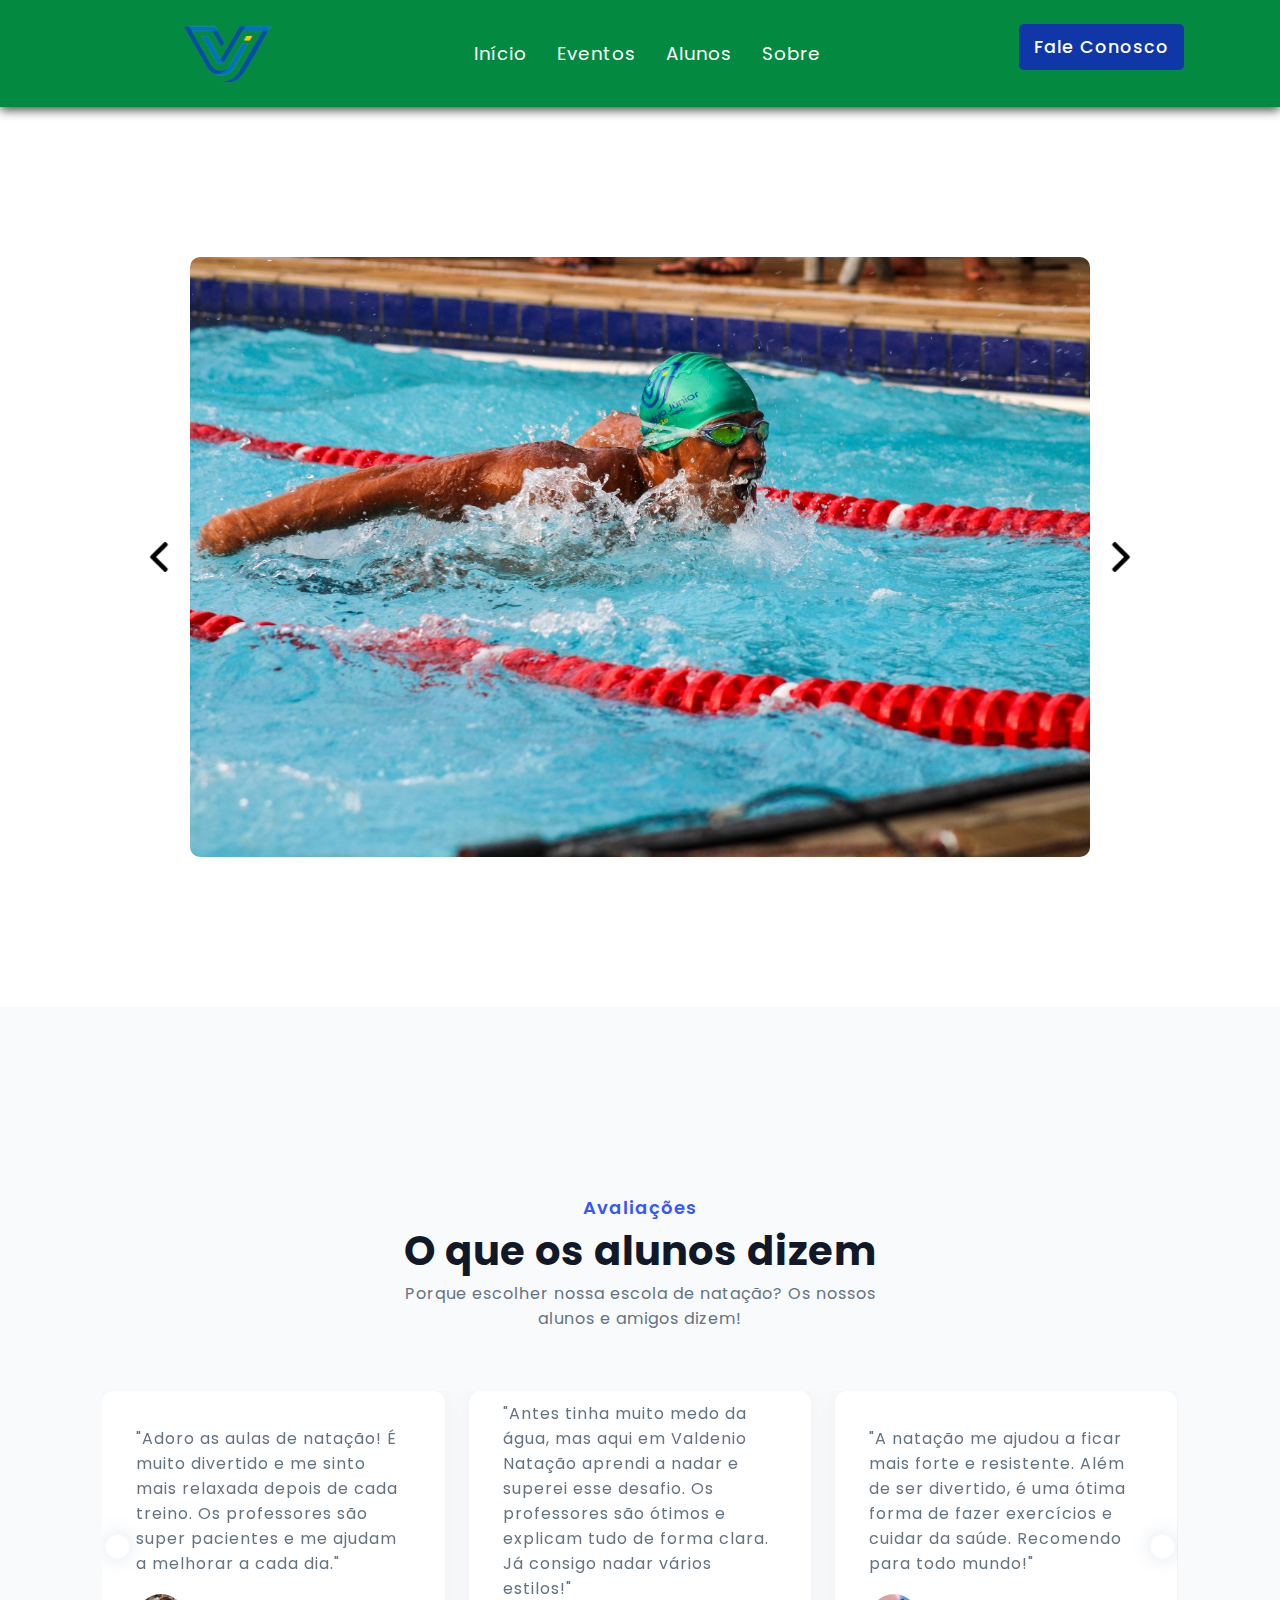
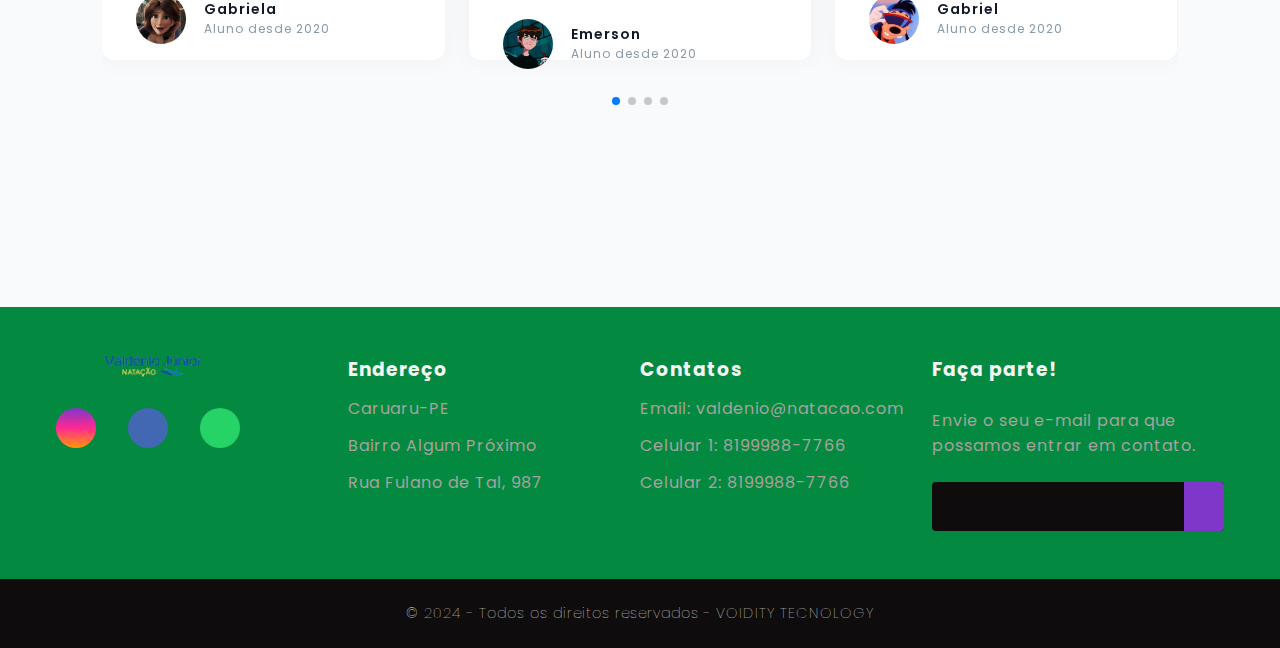
<file: index.html>
<!DOCTYPE html>
<html lang="pt-br">

<head>
    <meta charset="UTF-8">
    <meta http-equiv="X-UA-Compatible" content="IE=edge">
    <meta name="viewport" content="width=device-width, initial-scale=1.0">
    <link rel="stylesheet" href="assets/css/style_header.css">
    <link rel="stylesheet" href="assets/css/style_footer.css">
    <link rel="stylesheet" href="https://cdn.jsdelivr.net/npm/swiper@11/swiper-bundle.min.css"/>
    <link rel="stylesheet" href="https://cdnjs.cloudflare.com/ajax/libs/font-awesome/6.2.1/css/all.min.css" integrity="sha512-MV7K8+y+gLIBoVD59lQIYicR65iaqukzvf/nwasF0nqhPay5w/9lJmVM2hMDcnK1OnMGCdVK+iQrJ7lzPJQd1w==" crossorigin="anonymous" referrerpolicy="no-referrer" />
    <link rel="stylesheet" href="assets/css/style_avaliacoes_index.css">
    <link rel="stylesheet" href="assets/css/style_carrosel_index.css">
    <script src="assets/js/script_carrossel_index.js" defer></script>
    <title>Valdenio Natação</title>
</head>

<body>
    <header> <!--INICIO DO HEADER RESPONSIVO-->
        <nav class="nav-bar">
            <div class="logo">
                <img src="assets/img/logo.png" alt="Logo Valdenio Natação"> <!-- Referência da logo -->
            </div>
            <div class="nav-list">
                <ul>
                    <li class="nav-item"><a href="index.html" class="nav-link">Início</a></li>
                    <li class="nav-item"><a href="eventos.html" class="nav-link">Eventos</a></li>
                    <li class="nav-item"><a href="alunos.html" class="nav-link">Alunos</a></li>
                    <li class="nav-item"><a href="sobre_nos.html" class="nav-link">Sobre</a></li>
                </ul>
            </div>
            <div class="login-button">
                <button><a href="fale_conosco.html">Fale Conosco</a></button>
            </div>

            <div class="mobile-menu-icon">
                <button onclick="menuShow()"><img class="icon" src="assets/img/menu_white_36dp.svg" alt=""></button>
            </div>
        </nav>
        <div class="mobile-menu">
            <ul>
                <li class="nav-item"><a href="index.html" class="nav-link">Início</a></li>
                <li class="nav-item"><a href="eventos.html" class="nav-link">Eventos</a></li>
                <li class="nav-item"><a href="alunos.html" class="nav-link">Alunos</a></li>
                <li class="nav-item"><a href="sobre_nos.html" class="nav-link">Sobre</a></li>
            </ul>

            <div class="login-button">
                <button><a href="fale_conosco.html">Fale Conosco</a></button>
            </div>
        </div>
    </header> <!--FIM DO HEADER RESPONSIVO-->


    <div> <!--Divisão geral-->
        <div class="container-slider"> <!--Divisão carrosel1-->
            <button id="prev-button"><img src="assets/img/arrow.png" alt="prev-button"></button>
            <div class="container-images">
              <img src="assets/img/carrossel1.jpg" alt="Carrossel1" class="slider on">
              <img src="assets/img/carrossel2.jpg" alt="Carrossel2" class="slider">
              <img src="assets/img/carrossel3.jpg" alt="Carrossel3" class="slider">
              <img src="assets/img/carrossel4.jpg" alt="Carrossel4" class="slider">
            </div>
            <button id="next-button"><img src="assets/img/arrow.png" alt="next-button"></button>
        </div>


        <div> <!--INICIO DO CORPO DO SITE RESPONSIVO // AVALIAÇÕES DE ALUNOS--> 
        <main id="testimonials">
            <div id="testimonials_header">
                <h1>Avaliações</h1>
                <h2>
                    O que os alunos dizem
                </h2>
                <p>
                    Porque escolher nossa escola de natação?
                    Os nossos alunos e amigos dizem! 
                </p>
            </div>
    
            <div class="swiper">
                <div class="swiper-wrapper">
                    <div class="swiper-slide">
                        <div class="testimonial-rate">
                            <i class="fa-solid fa-star"></i>
                            <i class="fa-solid fa-star"></i>
                            <i class="fa-solid fa-star"></i>
                            <i class="fa-solid fa-star"></i>
                            <i class="fa-solid fa-star"></i>
                        </div>
    
                        <blockquote class="testimonial-quote">
                            "Adoro as aulas de natação! É muito divertido e me sinto mais relaxada depois de cada treino. 
                            Os professores são super pacientes e me ajudam a melhorar a cada dia."
                        </blockquote>
    
                        <div class="testimonial-author">
                            <div class="author-avatar">
                                <img src="assets/img/avatar4.jpeg" alt="Imagem de uma pessoa">
                            </div>
    
                            <div class="author-info">
                                <h3>Gabriela</h3>
                                <p>Aluno desde 2020</p>
                            </div>
                        </div>
                    </div>
    
                    <div class="swiper-slide">
                        <div class="testimonial-rate">
                            <i class="fa-solid fa-star"></i>
                            <i class="fa-solid fa-star"></i>
                            <i class="fa-solid fa-star"></i>
                            <i class="fa-solid fa-star"></i>
                            <i class="fa-solid fa-star"></i>
                        </div>
    
                        <blockquote class="testimonial-quote">
                            "Antes tinha muito medo da água, mas aqui em Valdenio Natação aprendi a nadar e superei esse desafio.
                            Os professores são ótimos e explicam tudo de forma clara. Já consigo nadar vários estilos!"
                        </blockquote>
    
                        <div class="testimonial-author">
                            <div class="author-avatar">
                                <img src="assets/img/avatar3.jpeg" alt="Imagem de uma pessoa">
                            </div>
    
                            <div class="author-info">
                                <h3>Emerson</h3>
                                <p>Aluno desde 2020</p>
                            </div>
                        </div>
                    </div>
    
                    <div class="swiper-slide">
                        <div class="testimonial-rate">
                            <i class="fa-solid fa-star"></i>
                            <i class="fa-solid fa-star"></i>
                            <i class="fa-solid fa-star"></i>
                            <i class="fa-solid fa-star"></i>
                            <i class="fa-solid fa-star"></i>
                        </div>
    
                        <blockquote class="testimonial-quote">
                            "A natação me ajudou a ficar mais forte e resistente. Além de ser divertido, 
                            é uma ótima forma de fazer exercícios e cuidar da saúde. Recomendo para todo mundo!"
                        </blockquote>
    
                        <div class="testimonial-author">
                            <div class="author-avatar">
                                <img src="assets/img/avatar2.jpeg" alt="Imagem de uma pessoa">
                            </div>
    
                            <div class="author-info">
                                <h3>Gabriel</h3>
                                <p>Aluno desde 2020</p>
                            </div>
                        </div>
                    </div>
    
                    <div class="swiper-slide">
                        <div class="testimonial-rate">
                            <i class="fa-solid fa-star"></i>
                            <i class="fa-solid fa-star"></i>
                            <i class="fa-solid fa-star"></i>
                            <i class="fa-solid fa-star"></i>
                            <i class="fa-solid fa-star"></i>
                        </div>
    
                        <blockquote class="testimonial-quote">
                            "Aprender a nadar com Valdenio foi a melhor decisão que eu já tomei. 
                            É uma habilidade que vou levar para a vida toda e que me traz muita segurança."
                        </blockquote>
    
                        <div class="testimonial-author">
                            <div class="author-avatar">
                                <img src="assets/img/avatar1.jpeg" alt="Imagem de uma pessoa">
                            </div>
    
                            <div class="author-info">
                                <h3>Kayo</h3>
                                <p>Aluno desde 2020</p>
                            </div>
                        </div>
                    </div>
                </div>
                <div class="swiper-pagination"></div>
            
                <div class="swiper-button-prev"></div>
                <div class="swiper-button-next"></div>
            </div>
        </main>
    
        <script src="https://cdn.jsdelivr.net/npm/swiper@11/swiper-bundle.min.js"></script>
        <script src="assets/js/script_avaliacoes.js"></script>
        </div> <!--FIM DO CORPO RESPONSIVO-->

    </div>




    <footer class="footer"> <!--INICIO DO FOOTER RESPONSIVO-->
        <div id="footer_content">
            <div id="footer_contacts">
                <img src="assets/img/logo_nome.png" alt="Logo Valdenio Natação"> <!-- Referência da logo -->


                <div id="footer_social_media">
                    <a href="#" class="footer-link" id="instagram">
                        <i class="fa-brands fa-instagram"></i>
                    </a>

                    <a href="#" class="footer-link" id="facebook">
                        <i class="fa-brands fa-facebook-f"></i>
                    </a>

                    <a href="#" class="footer-link" id="whatsapp">
                        <i class="fa-brands fa-whatsapp"></i>
                    </a>
                </div>
            </div>
            
            <ul class="footer-list">
                <li>
                    <h3 class="title">Endereço</h3>
                </li>
                <li>
                    <p href="#" class="footer-link">Caruaru-PE</p>
                </li>
                <li>
                    <p href="#" class="footer-link">Bairro Algum Próximo</p>
                </li>
                <li>
                    <p href="#" class="footer-link">Rua Fulano de Tal, 987</p>
                </li>
            </ul>

            <ul class="footer-list">
                <li>
                    <h3>Contatos</h3>
                </li>
                <li>
                    <p href="#" class="footer-link">Email: valdenio@natacao.com</p>
                </li>
                <li>
                    <p href="#" class="footer-link">Celular 1: 8199988-7766</p>
                </li>
                <li>
                    <p href="#" class="footer-link">Celular 2: 8199988-7766</p>
                </li>
            </ul>

            <div id="footer_subscribe">
                <h3>Faça parte!</h3>

                <p>
                    Envie o seu e-mail para que possamos entrar em contato.
                </p>

                <div id="input_group">
                    <input type="email" id="email">
                    <button>
                        <i class="fa-regular fa-envelope"></i>
                    </button>
                </div>
            </div>
        </div>

        <div id="footer_copyright">
            &#169
            2024 - Todos os direitos reservados - VOIDITY TECNOLOGY
        </div>
    </footer> <!--FIM DO FOOTER RESPONSIVO-->
    <script src="assets/js/script.js"></script>
</body>

</html>
</file>
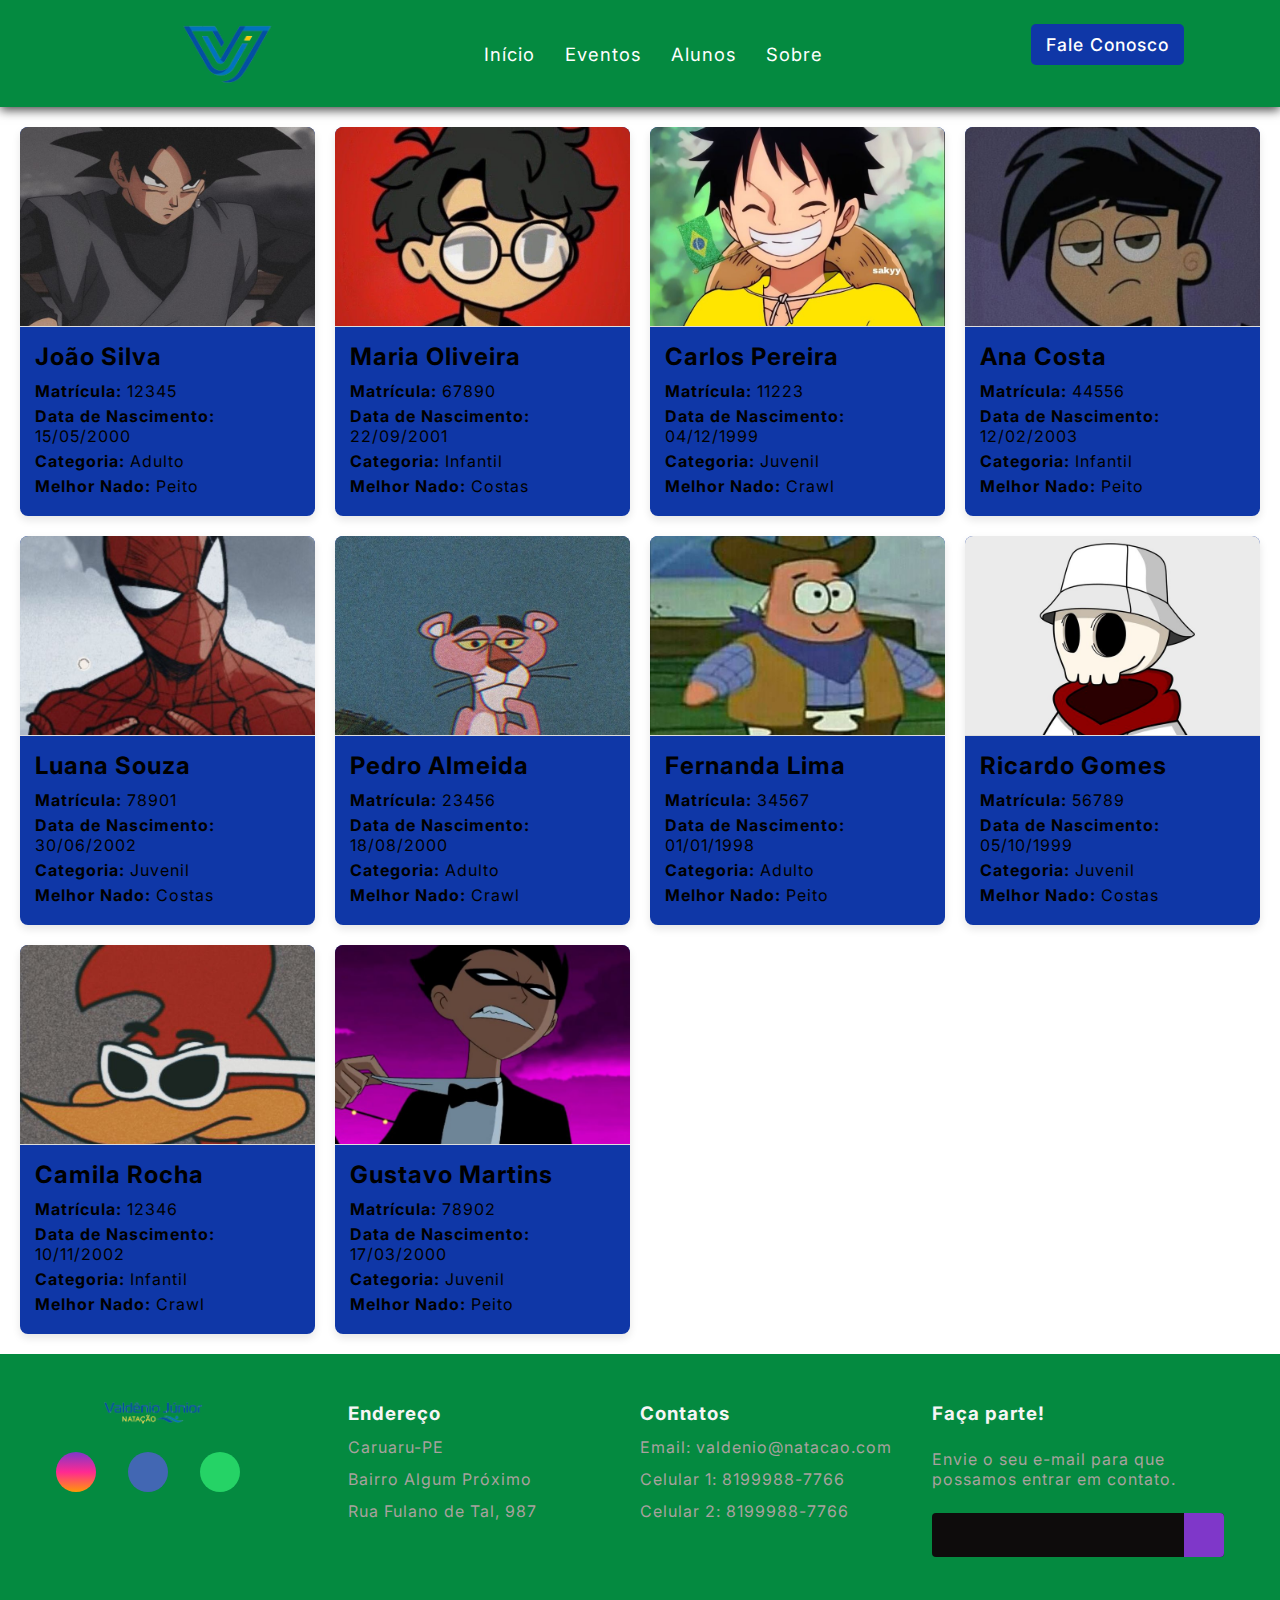
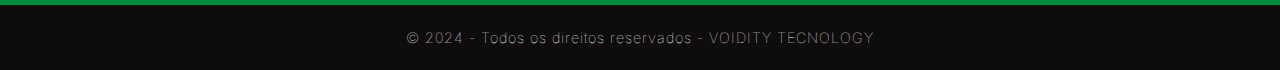
<file: alunos.html>
<!DOCTYPE html>
<html lang="pt-br">

<head>
    <meta charset="UTF-8">
    <meta http-equiv="X-UA-Compatible" content="IE=edge">
    <meta name="viewport" content="width=device-width, initial-scale=1.0">
    <link rel="stylesheet" href="assets/css/style_header.css">
    <link rel="stylesheet" href="assets/css/style_footer.css">
    <link rel="stylesheet" href="assets/css/style_alunos.css">
    <link rel="stylesheet" href="https://cdnjs.cloudflare.com/ajax/libs/font-awesome/6.2.1/css/all.min.css" integrity="sha512-MV7K8+y+gLIBoVD59lQIYicR65iaqukzvf/nwasF0nqhPay5w/9lJmVM2hMDcnK1OnMGCdVK+iQrJ7lzPJQd1w==" crossorigin="anonymous" referrerpolicy="no-referrer" />
    <title>Alunos</title>
</head>

<body>
    <header> <!--INICIO DO HEADER RESPONSIVO-->
        <nav class="nav-bar">
            <div class="logo">
                <img src="assets/img/logo.png" alt="Logo Valdenio Natação"> <!-- Referência da logo -->
            </div>
            <div class="nav-list">
                <ul>
                    <li class="nav-item"><a href="index.html" class="nav-link">Início</a></li>
                    <li class="nav-item"><a href="eventos.html" class="nav-link">Eventos</a></li>
                    <li class="nav-item"><a href="alunos.html" class="nav-link">Alunos</a></li>
                    <li class="nav-item"><a href="sobre_nos.html" class="nav-link">Sobre</a></li>
                </ul>
            </div>
            <div class="login-button">
                <button><a href="fale_conosco.html">Fale Conosco</a></button>
            </div>

            <div class="mobile-menu-icon">
                <button onclick="menuShow()"><img class="icon" src="assets/img/menu_white_36dp.svg" alt=""></button>
            </div>
        </nav>
        <div class="mobile-menu">
            <ul>
                <li class="nav-item"><a href="index.html" class="nav-link">Início</a></li>
                <li class="nav-item"><a href="eventos.html" class="nav-link">Eventos</a></li>
                <li class="nav-item"><a href="alunos.html" class="nav-link">Alunos</a></li>
                <li class="nav-item"><a href="sobre_nos.html" class="nav-link">Sobre</a></li>
            </ul>

            <div class="login-button">
                <button><a href="fale_conosco.html">Fale Conosco</a></button>
            </div>
        </div>
    </header> <!--FIM DO HEADER RESPONSIVO-->




    <div class="container">
            <div class="aluno">
                <img src="assets/img/aluno1.jpeg" alt="Foto do aluno 1">
                <div class="info">
                    <h2>João Silva</h2>
                    <p><strong>Matrícula:</strong> 12345</p>
                    <p><strong>Data de Nascimento:</strong> 15/05/2000</p>
                    <p><strong>Categoria:</strong> Adulto</p>
                    <p><strong>Melhor Nado:</strong> Peito</p>
                </div>
            </div>

            <div class="aluno">
                <img src="assets/img/aluno2.jpeg" alt="Foto do aluno 2">
                <div class="info">
                    <h2>Maria Oliveira</h2>
                    <p><strong>Matrícula:</strong> 67890</p>
                    <p><strong>Data de Nascimento:</strong> 22/09/2001</p>
                    <p><strong>Categoria:</strong> Infantil</p>
                    <p><strong>Melhor Nado:</strong> Costas</p>
                </div>
            </div>

            <div class="aluno">
                <img src="assets/img/aluno3.jpeg" alt="Foto do aluno 3">
                <div class="info">
                    <h2>Carlos Pereira</h2>
                    <p><strong>Matrícula:</strong> 11223</p>
                    <p><strong>Data de Nascimento:</strong> 04/12/1999</p>
                    <p><strong>Categoria:</strong> Juvenil</p>
                    <p><strong>Melhor Nado:</strong> Crawl</p>
                </div>
            </div>

            <div class="aluno">
                <img src="assets/img/aluno4.jpeg" alt="Foto do aluno 4">
                <div class="info">
                    <h2>Ana Costa</h2>
                    <p><strong>Matrícula:</strong> 44556</p>
                    <p><strong>Data de Nascimento:</strong> 12/02/2003</p>
                    <p><strong>Categoria:</strong> Infantil</p>
                    <p><strong>Melhor Nado:</strong> Peito</p>
                </div>
            </div>

            <div class="aluno">
                <img src="assets/img/aluno5.jpeg" alt="Foto do aluno 5">
                <div class="info">
                    <h2>Luana Souza</h2>
                    <p><strong>Matrícula:</strong> 78901</p>
                    <p><strong>Data de Nascimento:</strong> 30/06/2002</p>
                    <p><strong>Categoria:</strong> Juvenil</p>
                    <p><strong>Melhor Nado:</strong> Costas</p>
                </div>
            </div>

            <div class="aluno">
                <img src="assets/img/aluno6.jpeg" alt="Foto do aluno 6">
                <div class="info">
                    <h2>Pedro Almeida</h2>
                    <p><strong>Matrícula:</strong> 23456</p>
                    <p><strong>Data de Nascimento:</strong> 18/08/2000</p>
                    <p><strong>Categoria:</strong> Adulto</p>
                    <p><strong>Melhor Nado:</strong> Crawl</p>
                </div>
            </div>

            <div class="aluno">
                <img src="assets/img/aluno7.jpeg" alt="Foto do aluno 7">
                <div class="info">
                    <h2>Fernanda Lima</h2>
                    <p><strong>Matrícula:</strong> 34567</p>
                    <p><strong>Data de Nascimento:</strong> 01/01/1998</p>
                    <p><strong>Categoria:</strong> Adulto</p>
                    <p><strong>Melhor Nado:</strong> Peito</p>
                </div>
            </div>

            <div class="aluno">
                <img src="assets/img/aluno8.jpeg" alt="Foto do aluno 8">
                <div class="info">
                    <h2>Ricardo Gomes</h2>
                    <p><strong>Matrícula:</strong> 56789</p>
                    <p><strong>Data de Nascimento:</strong> 05/10/1999</p>
                    <p><strong>Categoria:</strong> Juvenil</p>
                    <p><strong>Melhor Nado:</strong> Costas</p>
                </div>
            </div>

            <div class="aluno">
                <img src="assets/img/aluno9.jpeg" alt="Foto do aluno 9">
                <div class="info">
                    <h2>Camila Rocha</h2>
                    <p><strong>Matrícula:</strong> 12346</p>
                    <p><strong>Data de Nascimento:</strong> 10/11/2002</p>
                    <p><strong>Categoria:</strong> Infantil</p>
                    <p><strong>Melhor Nado:</strong> Crawl</p>
                </div>
            </div>

            <div class="aluno">
                <img src="assets/img/aluno10.jpeg" alt="Foto do aluno 10">
                <div class="info">
                    <h2>Gustavo Martins</h2>
                    <p><strong>Matrícula:</strong> 78902</p>
                    <p><strong>Data de Nascimento:</strong> 17/03/2000</p>
                    <p><strong>Categoria:</strong> Juvenil</p>
                    <p><strong>Melhor Nado:</strong> Peito</p>
                </div>
            </div>

    </div>





    <footer class="footer"> <!--INICIO DO FOOTER RESPONSIVO-->
        <div id="footer_content">
            <div id="footer_contacts">
                <img src="assets/img/logo_nome.png" alt="Logo Valdenio Natação"> <!-- Referência da logo -->


                <div id="footer_social_media">
                    <a href="#" class="footer-link" id="instagram">
                        <i class="fa-brands fa-instagram"></i>
                    </a>

                    <a href="#" class="footer-link" id="facebook">
                        <i class="fa-brands fa-facebook-f"></i>
                    </a>

                    <a href="#" class="footer-link" id="whatsapp">
                        <i class="fa-brands fa-whatsapp"></i>
                    </a>
                </div>
            </div>
            
            <ul class="footer-list">
                <li>
                    <h3 class="title">Endereço</h3>
                </li>
                <li>
                    <p href="#" class="footer-link">Caruaru-PE</p>
                </li>
                <li>
                    <p href="#" class="footer-link">Bairro Algum Próximo</p>
                </li>
                <li>
                    <p href="#" class="footer-link">Rua Fulano de Tal, 987</p>
                </li>
            </ul>

            <ul class="footer-list">
                <li>
                    <h3>Contatos</h3>
                </li>
                <li>
                    <p href="#" class="footer-link">Email: valdenio@natacao.com</p>
                </li>
                <li>
                    <p href="#" class="footer-link">Celular 1: 8199988-7766</p>
                </li>
                <li>
                    <p href="#" class="footer-link">Celular 2: 8199988-7766</p>
                </li>
            </ul>

            <div id="footer_subscribe">
                <h3>Faça parte!</h3>

                <p>
                    Envie o seu e-mail para que possamos entrar em contato.
                </p>

                <div id="input_group">
                    <input type="email" id="email">
                    <button>
                        <i class="fa-regular fa-envelope"></i>
                    </button>
                </div>
            </div>
        </div>

        <div id="footer_copyright">
            &#169
            2024 - Todos os direitos reservados - VOIDITY TECNOLOGY
        </div>
    </footer> <!--FIM DO FOOTER RESPONSIVO-->
    <script src="assets/js/script.js"></script>
</body>

</html>
</file>
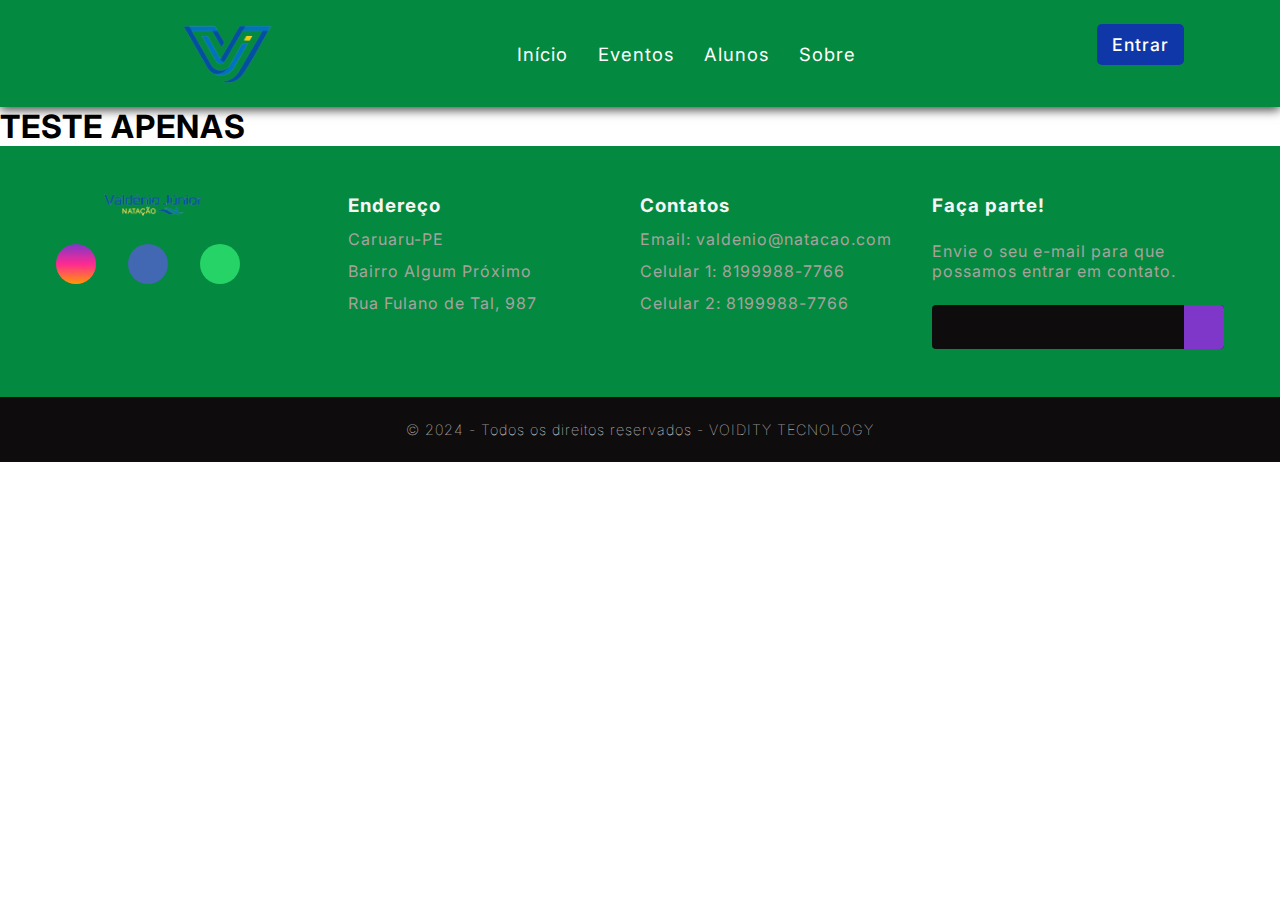
<file: extra.html>
<!DOCTYPE html>
<html lang="pt-br">

<head>
    <meta charset="UTF-8">
    <meta http-equiv="X-UA-Compatible" content="IE=edge">
    <meta name="viewport" content="width=device-width, initial-scale=1.0">
    <link rel="stylesheet" href="assets/css/style_header.css">
    <link rel="stylesheet" href="assets/css/style_footer.css">
    <link rel="stylesheet" href="https://cdnjs.cloudflare.com/ajax/libs/font-awesome/6.2.1/css/all.min.css" integrity="sha512-MV7K8+y+gLIBoVD59lQIYicR65iaqukzvf/nwasF0nqhPay5w/9lJmVM2hMDcnK1OnMGCdVK+iQrJ7lzPJQd1w==" crossorigin="anonymous" referrerpolicy="no-referrer" />
    <title>Valdenio Natação</title>
</head>

<body>
    <header> <!--INICIO DO HEADER RESPONSIVO-->
        <nav class="nav-bar">
            <div class="logo">
                <img src="assets/img/logo.png" alt="Logo Valdenio Natação"> <!-- Referência da logo -->
            </div>
            <div class="nav-list">
                <ul>
                    <li class="nav-item"><a href="#" class="nav-link">Início</a></li>
                    <li class="nav-item"><a href="#" class="nav-link">Eventos</a></li>
                    <li class="nav-item"><a href="#" class="nav-link">Alunos</a></li>
                    <li class="nav-item"><a href="#" class="nav-link">Sobre</a></li>
                </ul>
            </div>
            <div class="login-button">
                <button><a href="#">Entrar</a></button>
            </div>

            <div class="mobile-menu-icon">
                <button onclick="menuShow()"><img class="icon" src="assets/img/menu_white_36dp.svg" alt=""></button>
            </div>
        </nav>
        <div class="mobile-menu">
            <ul>
                <li class="nav-item"><a href="#" class="nav-link">Início</a></li>
                <li class="nav-item"><a href="#" class="nav-link">Eventos</a></li>
                <li class="nav-item"><a href="#" class="nav-link">Alunos</a></li>
                <li class="nav-item"><a href="#" class="nav-link">Sobre</a></li>
            </ul>

            <div class="login-button">
                <button><a href="#">Entrar</a></button>
            </div>
        </div>
    </header> <!--FIM DO HEADER RESPONSIVO-->




    <div> <!--INICIO DO CORPO DO SITE RESPONSIVO-->
        <h1>TESTE APENAS</h1>
    </div> <!--FIM DO CORPO RESPONSIVO-->





    <footer class="footer"> <!--INICIO DO FOOTER RESPONSIVO-->
        <div id="footer_content">
            <div id="footer_contacts">
                <img src="assets/img/logo_nome.png" alt="Logo Valdenio Natação"> <!-- Referência da logo -->


                <div id="footer_social_media">
                    <a href="#" class="footer-link" id="instagram">
                        <i class="fa-brands fa-instagram"></i>
                    </a>

                    <a href="#" class="footer-link" id="facebook">
                        <i class="fa-brands fa-facebook-f"></i>
                    </a>

                    <a href="#" class="footer-link" id="whatsapp">
                        <i class="fa-brands fa-whatsapp"></i>
                    </a>
                </div>
            </div>
            
            <ul class="footer-list">
                <li>
                    <h3 class="title">Endereço</h3>
                </li>
                <li>
                    <p href="#" class="footer-link">Caruaru-PE</p>
                </li>
                <li>
                    <p href="#" class="footer-link">Bairro Algum Próximo</p>
                </li>
                <li>
                    <p href="#" class="footer-link">Rua Fulano de Tal, 987</p>
                </li>
            </ul>

            <ul class="footer-list">
                <li>
                    <h3>Contatos</h3>
                </li>
                <li>
                    <p href="#" class="footer-link">Email: valdenio@natacao.com</p>
                </li>
                <li>
                    <p href="#" class="footer-link">Celular 1: 8199988-7766</p>
                </li>
                <li>
                    <p href="#" class="footer-link">Celular 2: 8199988-7766</p>
                </li>
            </ul>

            <div id="footer_subscribe">
                <h3>Faça parte!</h3>

                <p>
                    Envie o seu e-mail para que possamos entrar em contato.
                </p>

                <div id="input_group">
                    <input type="email" id="email">
                    <button>
                        <i class="fa-regular fa-envelope"></i>
                    </button>
                </div>
            </div>
        </div>

        <div id="footer_copyright">
            &#169
            2024 - Todos os direitos reservados - VOIDITY TECNOLOGY
        </div>
    </footer> <!--FIM DO FOOTER RESPONSIVO-->
    <script src="assets/js/script.js"></script>
</body>

</html>
</file>
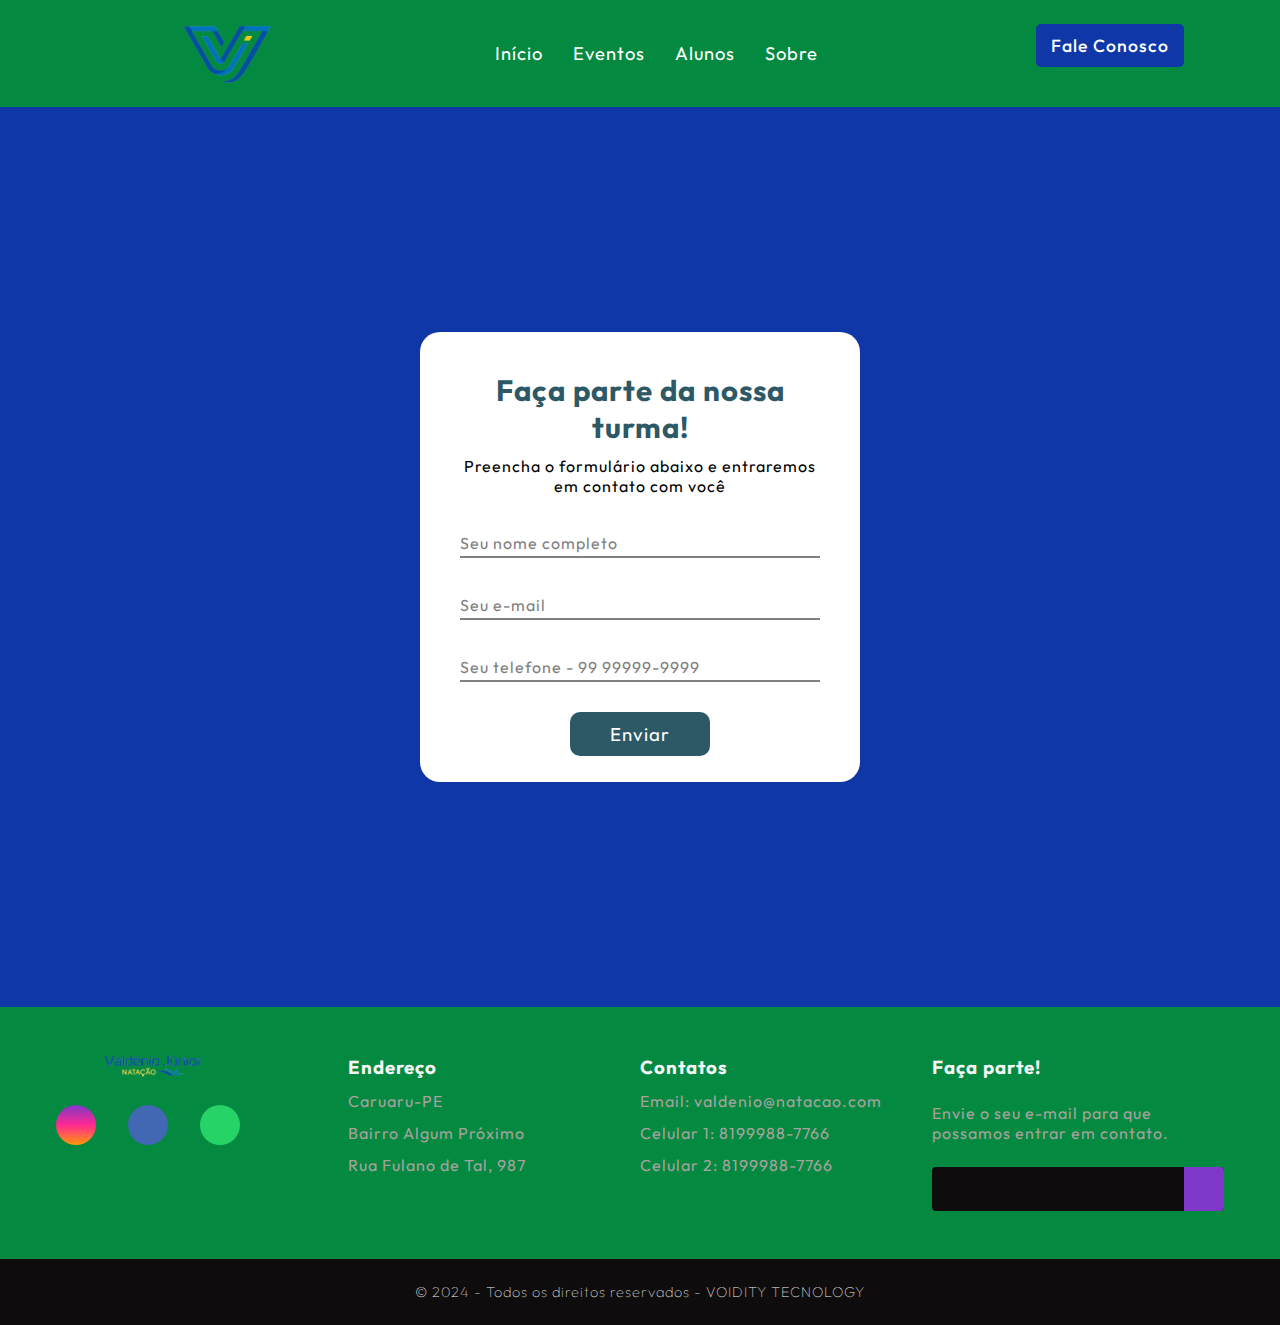
<file: fale_conosco.html>
<!DOCTYPE html>
<html lang="pt-br">

<head>
    <meta charset="UTF-8">
    <meta http-equiv="X-UA-Compatible" content="IE=edge">
    <meta name="viewport" content="width=device-width, initial-scale=1.0">
    <link rel="stylesheet" href="assets/css/style_header.css">
    <link rel="stylesheet" href="assets/css/style_footer.css">
    <link rel="stylesheet" href="https://cdnjs.cloudflare.com/ajax/libs/font-awesome/6.2.1/css/all.min.css" integrity="sha512-MV7K8+y+gLIBoVD59lQIYicR65iaqukzvf/nwasF0nqhPay5w/9lJmVM2hMDcnK1OnMGCdVK+iQrJ7lzPJQd1w==" crossorigin="anonymous" referrerpolicy="no-referrer" />
    <link rel="stylesheet" href="assets/css/style_formulario.css">
    <title>Fale Conosco</title>
</head>

<body>
    <header> <!--INICIO DO HEADER RESPONSIVO-->
        <nav class="nav-bar">
            <div class="logo">
                <img src="assets/img/logo.png" alt="Logo Valdenio Natação"> <!-- Referência da logo -->
            </div>
            <div class="nav-list">
                <ul>
                    <li class="nav-item"><a href="index.html" class="nav-link">Início</a></li>
                    <li class="nav-item"><a href="eventos.html" class="nav-link">Eventos</a></li>
                    <li class="nav-item"><a href="alunos.html" class="nav-link">Alunos</a></li>
                    <li class="nav-item"><a href="sobre_nos.html" class="nav-link">Sobre</a></li>
                </ul>
            </div>
            <div class="login-button">
                <button><a href="fale_conosco.html">Fale Conosco</a></button>
            </div>

            <div class="mobile-menu-icon">
                <button onclick="menuShow()"><img class="icon" src="assets/img/menu_white_36dp.svg" alt=""></button>
            </div>
        </nav>
        <div class="mobile-menu">
            <ul>
                <li class="nav-item"><a href="index.html" class="nav-link">Início</a></li>
                <li class="nav-item"><a href="eventos.html" class="nav-link">Eventos</a></li>
                <li class="nav-item"><a href="alunos.html" class="nav-link">Alunos</a></li>
                <li class="nav-item"><a href="sobre_nos.html" class="nav-link">Sobre</a></li>
            </ul>

            <div class="login-button">
                <button><a href="fale_conosco.html">Fale Conosco</a></button>
            </div>
        </div>
    </header> <!--FIM DO HEADER RESPONSIVO-->



    <div class="background-forms"> <!--INICIO DO FORMULARIO-->
    <section class="form-container">
        <div class="container">
            <form>
                <h1>Faça parte da nossa turma!</h1>
                <p>Preencha o formulário abaixo e entraremos em contato com você</p>
                <div class="input-single">
                    <input class="input" type="text" id="nome" required>
                    <label for="nome">Seu nome completo</label>
                </div>
                <div class="input-single">
                    <input class="input" type="email" id="email" required>
                    <label for="email">Seu e-mail</label>
                </div>
                <div class="input-single">
                    <input class="input "type="tel" id="telefone" name="fone" required pattern="[0-9]{2} [0-9]{5}-[0-9]{4}">
                    <label for="telefone">Seu telefone - 99 99999-9999</label>
                </div>
                <div class="btn"><input type="submit" value="Enviar"></div>
            </form>
        </div>
    </section>
    </div>





    <footer class="footer"> <!--INICIO DO FOOTER RESPONSIVO-->
        <div id="footer_content">
            <div id="footer_contacts">
                <img src="assets/img/logo_nome.png" alt="Logo Valdenio Natação"> <!-- Referência da logo -->


                <div id="footer_social_media">
                    <a href="#" class="footer-link" id="instagram">
                        <i class="fa-brands fa-instagram"></i>
                    </a>

                    <a href="#" class="footer-link" id="facebook">
                        <i class="fa-brands fa-facebook-f"></i>
                    </a>

                    <a href="#" class="footer-link" id="whatsapp">
                        <i class="fa-brands fa-whatsapp"></i>
                    </a>
                </div>
            </div>
            
            <ul class="footer-list">
                <li>
                    <h3 class="title">Endereço</h3>
                </li>
                <li>
                    <p href="#" class="footer-link">Caruaru-PE</p>
                </li>
                <li>
                    <p href="#" class="footer-link">Bairro Algum Próximo</p>
                </li>
                <li>
                    <p href="#" class="footer-link">Rua Fulano de Tal, 987</p>
                </li>
            </ul>

            <ul class="footer-list">
                <li>
                    <h3>Contatos</h3>
                </li>
                <li>
                    <p href="#" class="footer-link">Email: valdenio@natacao.com</p>
                </li>
                <li>
                    <p href="#" class="footer-link">Celular 1: 8199988-7766</p>
                </li>
                <li>
                    <p href="#" class="footer-link">Celular 2: 8199988-7766</p>
                </li>
            </ul>

            <div id="footer_subscribe">
                <h3>Faça parte!</h3>

                <p>
                    Envie o seu e-mail para que possamos entrar em contato.
                </p>

                <div id="input_group">
                    <input type="email" id="email">
                    <button type="submit">
                        <i class="fa-regular fa-envelope"></i>
                    </button>
                </div>
            </div>
        </div>

        <div id="footer_copyright">
            &#169
            2024 - Todos os direitos reservados - VOIDITY TECNOLOGY
        </div>
    </footer> <!--FIM DO FOOTER RESPONSIVO-->
    <script src="assets/js/script.js"></script>
</body>

</html>
</file>
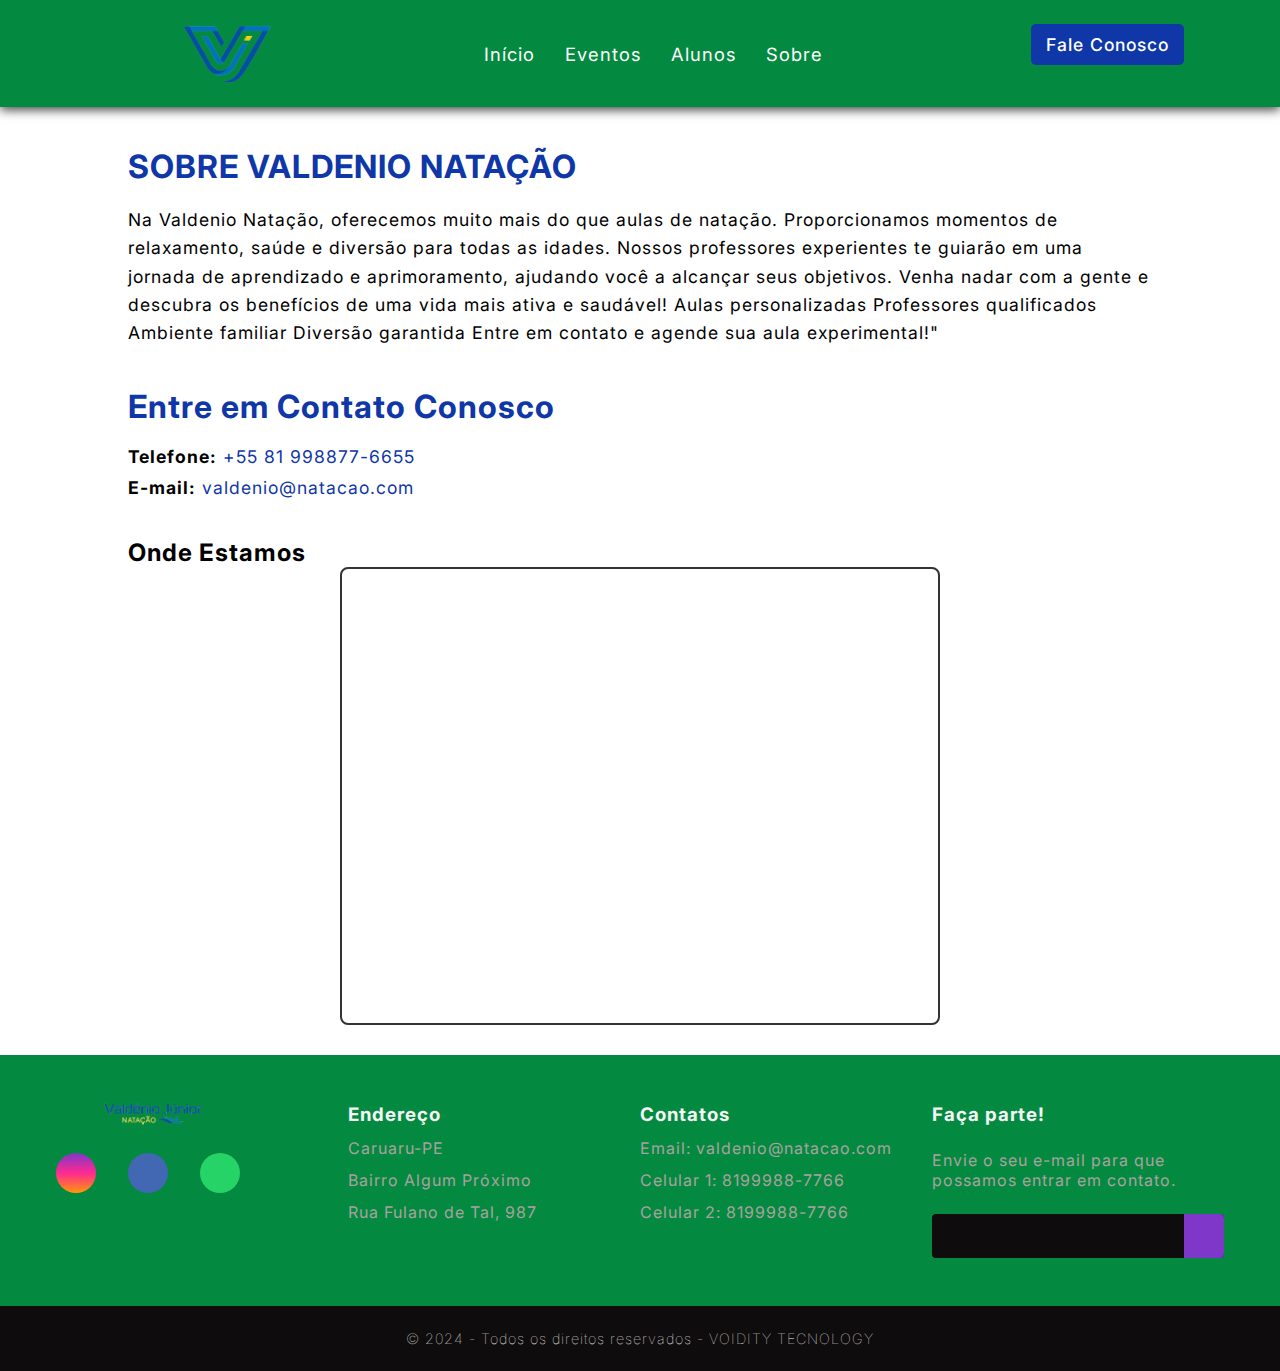
<file: sobre_nos.html>
<!DOCTYPE html>
<html lang="pt-br">

<head>
    <meta charset="UTF-8">
    <meta http-equiv="X-UA-Compatible" content="IE=edge">
    <meta name="viewport" content="width=device-width, initial-scale=1.0">
    <link rel="stylesheet" href="assets/css/style_header.css">
    <link rel="stylesheet" href="assets/css/style_footer.css">
    <link rel="stylesheet" href="assets/css/style_sobre.css">
    <link rel="stylesheet" href="https://cdnjs.cloudflare.com/ajax/libs/font-awesome/6.2.1/css/all.min.css" integrity="sha512-MV7K8+y+gLIBoVD59lQIYicR65iaqukzvf/nwasF0nqhPay5w/9lJmVM2hMDcnK1OnMGCdVK+iQrJ7lzPJQd1w==" crossorigin="anonymous" referrerpolicy="no-referrer" />
    <title>Sobre Nós</title>
</head>

<body>
    <header> <!--INICIO DO HEADER RESPONSIVO-->
        <nav class="nav-bar">
            <div class="logo">
                <img src="assets/img/logo.png" alt="Logo Valdenio Natação"> <!-- Referência da logo -->
            </div>
            <div class="nav-list">
                <ul>
                    <li class="nav-item"><a href="index.html" class="nav-link">Início</a></li>
                    <li class="nav-item"><a href="eventos.html" class="nav-link">Eventos</a></li>
                    <li class="nav-item"><a href="alunos.html" class="nav-link">Alunos</a></li>
                    <li class="nav-item"><a href="sobre_nos.html" class="nav-link">Sobre</a></li>
                </ul>
            </div>
            <div class="login-button">
                <button><a href="fale_conosco.html">Fale Conosco</a></button>
            </div>

            <div class="mobile-menu-icon">
                <button onclick="menuShow()"><img class="icon" src="assets/img/menu_white_36dp.svg" alt=""></button>
            </div>
        </nav>
        <div class="mobile-menu">
            <ul>
                <li class="nav-item"><a href="index.html" class="nav-link">Início</a></li>
                <li class="nav-item"><a href="eventos.html" class="nav-link">Eventos</a></li>
                <li class="nav-item"><a href="alunos.html" class="nav-link">Alunos</a></li>
                <li class="nav-item"><a href="sobre_nos.html" class="nav-link">Sobre</a></li>
            </ul>

            <div class="login-button">
                <button><a href="fale_conosco.html">Fale Conosco</a></button>
            </div>
        </div>
    </header> <!--FIM DO HEADER RESPONSIVO-->




    <div class="container">
        <!-- Texto sobre a escola -->
        <section class="sobre-nos">
            <h2>SOBRE VALDENIO NATAÇÃO</h2>
            <p>Na Valdenio Natação, oferecemos muito mais do que aulas de natação. Proporcionamos momentos de relaxamento, saúde e diversão para todas as idades. Nossos professores experientes te guiarão em uma jornada de aprendizado e aprimoramento, ajudando você a alcançar seus objetivos.

                Venha nadar com a gente e descubra os benefícios de uma vida mais ativa e saudável!
                
                Aulas personalizadas
                Professores qualificados
                Ambiente familiar
                Diversão garantida
                Entre em contato e agende sua aula experimental!"</p>
        </section>

        <!-- Informações de contato -->
        <section class="contato">
            <h2>Entre em Contato Conosco</h2>
            <ul>
                <li><strong>Telefone:</strong> <a href="tel:+5581999999999">+55 81 998877-6655</a></li>
                <li><strong>E-mail:</strong> <a href="mailto:contato@escoladenatacao.com">valdenio@natacao.com</a></li>
            </ul>
        </section>

        <!-- Mapa -->
        <section class="mapa">
            <h2>Onde Estamos</h2>
            <div class="map-container">
                <iframe src="https://www.google.com/maps/embed?pb=!1m18!1m12!1m3!1d3948.3366106584717!2d-35.9981615249544!3d-8.269255091764817!2m3!1f0!2f0!3f0!3m2!1i1024!2i768!4f13.1!3m3!1m2!1s0x7a98bf0a566bed9%3A0xbeae9eb13bb126d2!2sClube%20dos%20Banc%C3%A1rios%20de%20Caruaru!5e0!3m2!1spt-BR!2sbr!4v1731289073685!5m2!1spt-BR!2sbr" 
                width="600" height="450" style="border:0;" allowfullscreen="" loading="lazy" referrerpolicy="no-referrer-when-downgrade"></iframe>
            </div>
        </section>
    </div>





    <footer class="footer"> <!--INICIO DO FOOTER RESPONSIVO-->
        <div id="footer_content">
            <div id="footer_contacts">
                <img src="assets/img/logo_nome.png" alt="Logo Valdenio Natação"> <!-- Referência da logo -->


                <div id="footer_social_media">
                    <a href="#" class="footer-link" id="instagram">
                        <i class="fa-brands fa-instagram"></i>
                    </a>

                    <a href="#" class="footer-link" id="facebook">
                        <i class="fa-brands fa-facebook-f"></i>
                    </a>

                    <a href="#" class="footer-link" id="whatsapp">
                        <i class="fa-brands fa-whatsapp"></i>
                    </a>
                </div>
            </div>
            
            <ul class="footer-list">
                <li>
                    <h3 class="title">Endereço</h3>
                </li>
                <li>
                    <p href="#" class="footer-link">Caruaru-PE</p>
                </li>
                <li>
                    <p href="#" class="footer-link">Bairro Algum Próximo</p>
                </li>
                <li>
                    <p href="#" class="footer-link">Rua Fulano de Tal, 987</p>
                </li>
            </ul>

            <ul class="footer-list">
                <li>
                    <h3>Contatos</h3>
                </li>
                <li>
                    <p href="#" class="footer-link">Email: valdenio@natacao.com</p>
                </li>
                <li>
                    <p href="#" class="footer-link">Celular 1: 8199988-7766</p>
                </li>
                <li>
                    <p href="#" class="footer-link">Celular 2: 8199988-7766</p>
                </li>
            </ul>

            <div id="footer_subscribe">
                <h3>Faça parte!</h3>

                <p>
                    Envie o seu e-mail para que possamos entrar em contato.
                </p>

                <div id="input_group">
                    <input type="email" id="email">
                    <button>
                        <i class="fa-regular fa-envelope"></i>
                    </button>
                </div>
            </div>
        </div>

        <div id="footer_copyright">
            &#169
            2024 - Todos os direitos reservados - VOIDITY TECNOLOGY
        </div>
    </footer> <!--FIM DO FOOTER RESPONSIVO-->
    <script src="assets/js/script.js"></script>
</body>

</html>
</file>
<file: assets/css/style_header.css>
@import url('https://fonts.googleapis.com/css2?family=Inter:wght@200;300;400;500&display=swap');
* {
    padding: 0;
    margin: 0;
    font-family: 'Inter', sans-serif;
}

header {
    background-color: rgb(4, 138, 64);
    box-shadow: 0px 3px 10px #464646;
}

.nav-bar {
    display: flex;
    justify-content: space-between;
    padding: 1.5rem 6rem;
}

.logo {
    display: flex;
    align-items: center;
}

.logo img{
    width: 100px;
    height: auto;
    margin-left: 5rem;
}

.logo h1 {
    color: #fff;
}

.nav-list {
    display: flex;
    align-items: center;
}

.nav-list ul {
    display: flex;
    justify-content: center;
    list-style: none;
}

.nav-item {
    margin: 0 15px;
}

.nav-link {
    text-decoration: none;
    font-size: 1.15rem;
    color: #fff;
    font-weight: 400;
}

.login-button button {
    border: none;
    padding: 10px 15px;
    border-radius: 5px;
    background-color: #0f37a7;
}

.login-button button a {
    text-decoration: none;
    color: #fff;
    font-weight: 500;
    font-size: 1.1rem;
}

.mobile-menu-icon {
    display: none;
}

.mobile-menu {
    display: none;
}

@media screen and (max-width: 730px) {
    .nav-bar {
        padding: 1.5rem 4rem;
    }
    .nav-item {
        display: none;
    }
    .login-button {
        display: none;
    }
    .mobile-menu-icon {
        display: block;
    }
    .mobile-menu-icon button {
        background-color: transparent;
        border: none;
        cursor: pointer;
    }
    .mobile-menu ul {
        display: flex;
        flex-direction: column;
        text-align: center;
        padding-bottom: 1rem;
    }
    .mobile-menu .nav-item {
        display: block;
        padding-top: 1.2rem;
    }
    .mobile-menu .login-button {
        display: block;
        padding: 1rem 2rem;
    }
    .mobile-menu .login-button button {
        width: 100%;
    }
    .open {
        display: block;
    }
}
</file>
<file: assets/css/style_footer.css>
@import url('https://fonts.googleapis.com/css2?family=Inter:wght@100;200;300;400;500;600&display=swap');

:root {
    --color-neutral-0: #0e0c0c;
    --color-neutral-10: #171717;
    --color-neutral-30: #a8a29e;
    --color-neutral-40: #f5f5f5;

}

* {
    font-family: 'Inter', sans-serif;
    margin: 0;
    padding: 0;
    box-sizing: border-box;
    letter-spacing: 1px;
}

main {
    height: 80vh;
}

footer {
    width: 100%;
    color: var(--color-neutral-40);
}

.footer-link {
    text-decoration: none;
}

#footer_content {
    background-color: rgb(4, 138, 64); /* Cor do fundo. */
    display: grid;
    grid-template-columns: repeat(4, 1fr);
    padding: 3rem 3.5rem;
}

#footer_contacts h1 {
    margin-bottom: 0.75rem;
}

#footer_social_media {
    display: flex;
    gap: 2rem;
    margin-top: 1.5rem;
} 

#footer_social_media .footer-link {
    display: flex;
    align-items: center;
    justify-content: center;
    height: 2.5rem;
    width: 2.5rem;
    color: var(--color-neutral-40);
    border-radius: 50%;
    transition: all 0.4s;
}

#footer_social_media .footer-link i {
    font-size: 1.25rem;    
}

#footer_social_media .footer-link:hover {
    opacity: 0.8;
}

#instagram {
    background: linear-gradient(#7f37c9, #ff2992, #ff9807);
}

#facebook {
    background-color: #4267b3;
}

#whatsapp {
    background-color: #25d366;
}

.footer-list {
    display: flex;
    flex-direction: column;
    gap: 0.75rem;
    list-style: none;
}

.footer-list .footer-link {
    color: var(--color-neutral-30);
    transition: all 0.4s;
}

.footer-list .footer-link:hover {
    color: #7f37c9;
}

#footer_subscribe {
    display: flex;
    flex-direction: column;
    gap: 1.5rem;
}

#footer_subscribe p {
    color: var(--color-neutral-30);
}

#input_group {
    display: flex;
    align-items: center;
    background-color: var(--color-neutral-0);
    border-radius: 4px;
}

#input_group input {
    all: unset;
    padding: 0.75rem;
    width: 100%;
}

#input_group button {
    background-color: #7f37c9;
    border: none;
    color: var(--color-neutral-40);
    padding: 0px 1.25rem;
    font-size: 1.125rem;
    height: 100%;
    border-radius: 0px 4px 4px 0px;
    cursor: pointer;
    transition: all 0.4s;
}

#input_group button:hover {
    opacity: 0.8;
}

#footer_copyright {
    display: flex;
    justify-content: center;
    background-color: var(--color-neutral-0);
    font-size: 0.9rem;
    padding: 1.5rem;
    font-weight: 100;
}

@media screen and (max-width: 768px) {
    #footer_content {
        grid-template-columns: repeat(2, 1fr);
        gap: 2rem;
    }
}

@media screen and (max-width: 426px) {
    #footer_content {
        grid-template-columns: repeat(1, 1fr);
        padding: 3rem 2rem;
    }
}

.footer img{
    width: 100px;
    height: auto;
    margin-left: 3rem;
}
</file>
<file: assets/css/style_avaliacoes_index.css>
@import url('https://fonts.googleapis.com/css2?family=Poppins:ital,wght@0,100;0,200;0,300;0,400;0,500;0,600;0,700;0,800;0,900;1,100;1,200;1,300;1,400;1,500;1,600;1,700;1,800;1,900&display=swap');

* {
    font-family: 'Poppins', sans-serif;
    margin: 0;
    padding: 0;
    box-sizing: border-box;
}

#testimonials {
    min-height: 100vh;
    background-color: #f9fafb;
    display: flex;
    align-items: center;
    justify-content: center;
    flex-direction: column;
    gap: 60px;
    padding: 32px 8%;
}

#testimonials_header {
    text-align: center;
}

#testimonials_header h1 {
    font-size: 18px;
    font-weight: 600;
    color: #3758f9;    
}

#testimonials_header h2 {
    color: #111928;
    font-size: 40px;
}

#testimonials_header p {
    color: #637381;
    font-size: 16px;
    max-width: 485px;
}

.swiper {
    width: 100%;
    height: 329px;
    padding-bottom: 60px;
} 

.swiper-slide {
    background-color: #fff;
    display: flex;
    flex-direction: column;
    gap: 18px;
    justify-content: center;
    box-shadow: 0px 0px 20px 0px rgba(92, 115, 160, 0.07);
    padding: 34px;
    border-radius: 12px;
}

.testimonial-rate {
    display: flex;
    gap: 2px;
}

.testimonial-rate i {
    color: #f9b707;
}

.testimonial-quote {
    color: #637381;
    font-size: 16px;
}

.testimonial-author {
    display: flex;
    align-items: center;
    gap: 18px;
}

.author-avatar {
    width: 50px;
    height: 50px;
    border-radius: 100%;
    overflow: hidden;
}

.author-avatar img {
    width: 100%;
    height: 100%;
    object-fit: cover;
}

.author-info h3 {
    font-weight: 600;
    font-size: 14px;
    color: #111928;
}

.author-info p {
    font-size: 12px;
    color: #8899a8;
}

.swiper-button-prev,
.swiper-button-next {
    background-color: #fff;
    width: 25px;
    height: 25px;
    color: #3758f9;
    border: 1px solid #f9fafb;
    border-radius: 100%;
    box-shadow: 0px 0px 20px 0px rgba(92, 115, 160, 0.2);
}

.swiper-button-prev::after {
    content: '\f053';
    font-family: 'Font Awesome 5 free';
    font-weight: 900;
    font-size: 14px;
}

.swiper-button-next::after {
    content: '\f054';
    font-family: 'Font Awesome 5 free';
    font-weight: 900;
    font-size: 14px;
}

.swiper-button-prev {
    left: 3px;
}

.swiper-button-next {
    right: 3px;
}

.swiper-pagination.active {
    background-color: #3758f9;
}
</file>
<file: assets/css/style_carrosel_index.css>
* {
    margin: 0;
    padding: 0;
    box-sizing: border-box;
  }
  
  .container-slider {
    display: flex;
    width: 100%;
    min-height: 100vh;
    align-items: center;
    justify-content: center;
    gap: 1rem;
  }
  
  .container-images {
    position: relative;
    display: flex;
    align-items: center;
    justify-content: center;
    width: 900px;
  }
  
  .slider {
    opacity: 0;
    transition: opacity .2s;
    position: absolute;
    width: 100%;
    border-radius: 10px;
  }
  
  .on {
    opacity: 1;
  }
  
  #prev-button, #next-button {
    width: 30px;
    height: 30px;
    border: none;
    background-color: transparent;
    cursor: pointer;
  }
  
  #prev-button img, #next-button img {
    width: 100%;
    height: 100%;
  }
  
  #prev-button {
    transform: rotate(180deg);
  }
</file>
<file: assets/css/style_alunos.css>
* {
    margin: 0;
    padding: 0;
    box-sizing: border-box;
}


.container {
    display: grid;
    grid-template-columns: repeat(auto-fill, minmax(250px, 1fr));
    gap: 20px;
    padding: 20px;
}

.aluno {
    background-color: #0f37a7;
    border-radius: 8px;
    box-shadow: 0 4px 8px rgba(0, 0, 0, 0.1);
    overflow: hidden;
    display: flex;
    flex-direction: column;
}

.aluno img {
    width: 100%;
    height: 200px;
    object-fit: cover;
    border-bottom: 1px solid #ddd;
}

.aluno .info {
    padding: 15px;
}

.aluno h2 {
    font-size: 1.5em;
    margin-bottom: 10px;
}

.aluno p {
    font-size: 1em;
    margin: 5px 0;
}

.aluno p strong {
    font-weight: bold;
}



@media (max-width: 768px) {
    .container {
        grid-template-columns: repeat(auto-fill, minmax(200px, 1fr));
    }
}

@media (max-width: 480px) {
    header h1 {
        font-size: 1.6em;
    }

    .aluno h2 {
        font-size: 1.2em;
    }
</file>
<file: assets/css/style_formulario.css>
@import url('https://fonts.googleapis.com/css2?family=Outfit:wght@100;200;300;400;500;600;700;800;900&display=swap');

*{
    margin: 0;
    padding: 0;
    box-sizing: border-box;
    font-family: 'Outfit', sans-serif;
}

.background-forms{
    width: 100%;
    height: 100vh;
    background-color: #0f37a7;
    display: flex;
    align-items: center;
    justify-content: center;
}

.container{
    max-width: 1280px;
    margin: 0 auto;
    padding: 6%;
}

form{
    background: #fff;
    max-width: 500px;
    height: 450px;
    padding: 40px;
    border-radius: 20px;
}

form h1{
    text-align: center;
    margin-bottom: 10px;
    color: #2D5966;
    font-size: 22pt;
}

form p{
    text-align: center;
    margin-bottom: 25px;
}

form .input-single{
    position: relative;
    margin: 30px 0;
}

form .input-single label{
    position: absolute;
    left: 0;
    bottom: 5px;
    cursor: text;
    transition: all 0.5s;
    color: #808080;
}

form .input-single .input{
    width: 100%;
    border: 0;
    border-bottom: 2px solid #808080;
    padding: 5px;
    outline: 0;
    font-size: 16px;
}

form .input-single .input:focus{
    border-bottom: 2px solid #2D5966;
}

form .input-single .input:focus ~ label,
form .input-single .input:valid ~ label{
    transform: translateY(-20px);
    font-size: 12px;
    color: #2D5966;
}

.btn{
    width: 100%;
    text-align: center;
}

form input[type=submit]{
    padding: 10px 40px;
    border: 0;
    border-radius: 10px;
    background-color: #2D5966;
    color: #fff;
    font-size: 14pt;
    cursor: pointer;
}
</file>
<file: assets/css/style_sobre.css>
.container {
    width: 80%;
    margin: 0 auto;
}

.sobre-nos {
    margin-top: 40px;
}

.sobre-nos h2 {
    font-size: 2em;
    color: #0f37a7;
    margin-bottom: 20px;
}

.sobre-nos p {
    font-size: 1.1em;
    line-height: 1.6;
}

.contato {
    margin-top: 40px;
}

.contato h2 {
    font-size: 2em;
    color: #0f37a7;
    margin-bottom: 20px;
}

.contato ul {
    list-style-type: none;
}

.contato li {
    font-size: 1.1em;
    margin: 10px 0;
}

.contato a {
    color: #0f37a7;
    text-decoration: none;
}

.contato a:hover {
    text-decoration: underline;
}

.mapa {
    margin-top: 40px;
}

#map {
    width: 100%;
    height: 400px;
    border-radius: 8px;
}

.map-container {
    width: 100%;
    max-width: 600px;
    margin: 0 auto;
    border: 2px solid #333;
    border-radius: 8px;
    overflow: hidden;
    margin-bottom: 30px;
}

.map-container iframe {
    width: 100%;
    height: 450px;
    border: 0;
}



@media (max-width: 768px) {
    .container {
        width: 90%;
    }

    header h1 {
        font-size: 2em;
    }

    header p {
        font-size: 1em;
    }

    .sobre-nos h2,
    .contato h2 {
        font-size: 1.8em;
    }

    .sobre-nos p,
    .contato ul {
        font-size: 1em;
    }

    #map {
        height: 300px;
    }
}

@media (max-width: 480px) {
    .sobre-nos h2,
    .contato h2 {
        font-size: 1.5em;
    }

    .sobre-nos p,
    .contato ul {
        font-size: 0.95em;
    }

    #map {
        height: 250px;
    }
}
</file>
